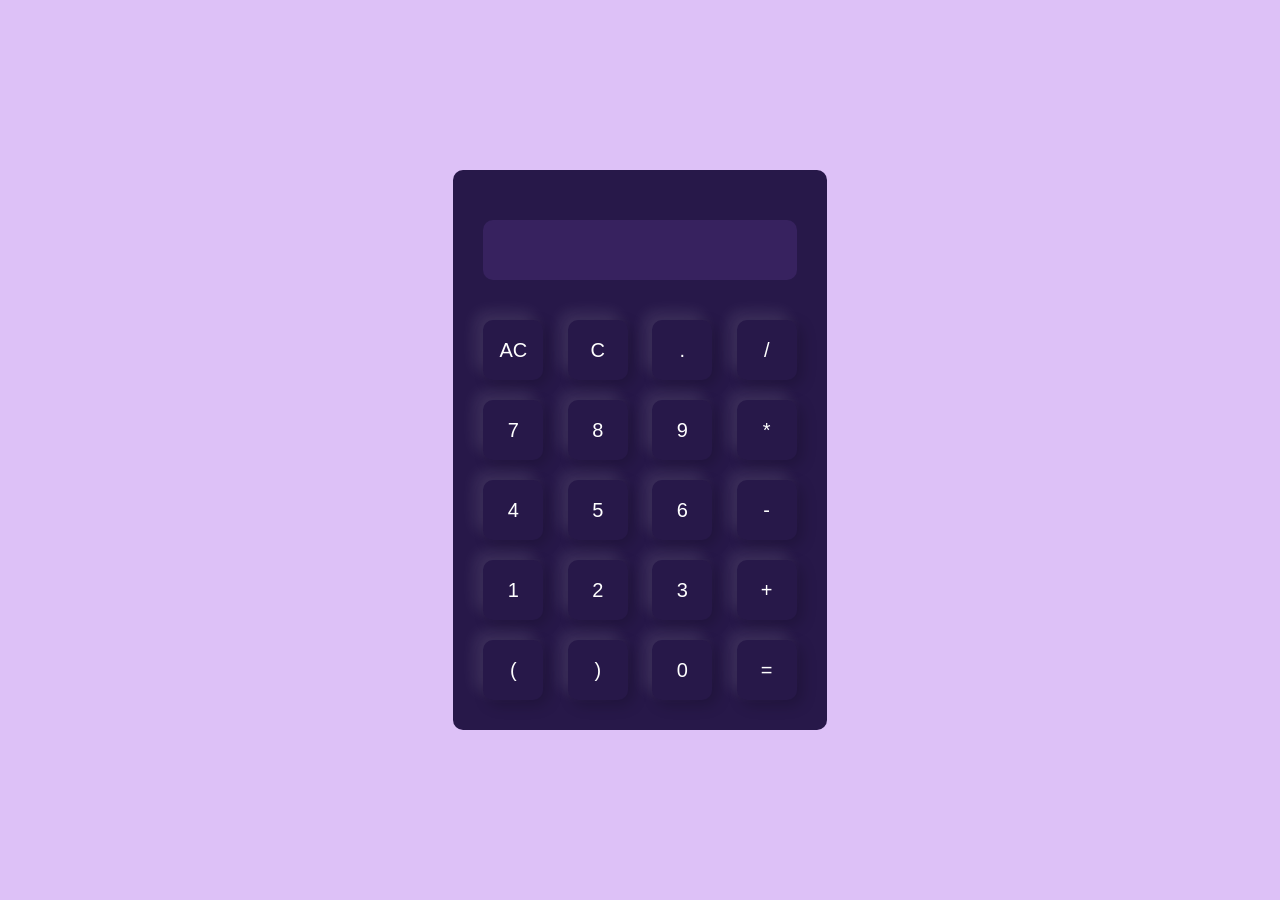
<file: index2.html>
<!DOCTYPE html>
<html lang="en">
<head>
    <meta name="viewport" content="width=device-width, initial-scale=1.0">
    <title>Calculator</title>
    <link rel="stylesheet" href="style2.css">
</head>
<body>
    <div class="container">
        <div class="calculator">
            <form>
                <div class="display">
                  <input type="text" name="display">  
                </div>
                <div>
                    <input type="button" value="AC" onclick="display.value = ''">
                    <input type="button" value="C" onclick="display.value = display.value.toString().slice(0,-1)">
                    <input type="button" value="." onclick="display.value += '.'">
                    <input type="button" value="/" onclick="display.value += '/'">
                </div>
                <div>
                    <input type="button" value="7" onclick="display.value += '7'">
                    <input type="button" value="8" onclick="display.value += '8'">
                    <input type="button" value="9" onclick="display.value += '9'">
                    <input type="button" value="*" onclick="display.value += '*'">
                </div>
                <div>
                    <input type="button" value="4" onclick="display.value += '4'">
                    <input type="button" value="5" onclick="display.value += '5'">
                    <input type="button" value="6" onclick="display.value += '6'">
                    <input type="button" value="-" onclick="display.value += '-'">
                </div>
                <div>
                    <input type="button" value="1" onclick="display.value += '1'">
                    <input type="button" value="2" onclick="display.value += '2'">
                    <input type="button" value="3" onclick="display.value += '3'">
                    <input type="button" value="+" onclick="display.value += '+'">
                </div>
                <div>
                    <input type="button" value="(" onclick="display.value += '('">
                    <input type="button" value=")" onclick="display.value += ')'">
                    <input type="button" value="0" onclick="display.value += '0'">
                    <input type="button" value="=" onclick ="display.value = eval(display.value)" class="equal">
                </div>
            </form>
        </div>
    </div>
</body>
</html>
</file>
<file: style2.css>
*{
    margin: 0;
    padding: 0;
    font-family: 'Poppins', sans-serif; 
    box-sizing: border-box;
}

.container{
    width: 100%;
    height: 100vh;
    background: rgba(183, 124, 237, 0.47);
    display: flex;
    align-items: center;
    justify-content: center;
}

.calculator{
    background: rgba(15, 2, 50, 0.881);
    padding: 20px;
    border-radius: 10px;
}

.calculator form input{ 
    border: 0;
    outline: 0;
    width: 60px;
    height: 60px;
    border-radius: 10px;
    box-shadow: -8px -8px 15px rgba(255, 255, 255, 0.1),5px 5px 15px rgba(0,0,0,0.2) ;
    background: transparent;
    font-size: 20px;
    color: white;
    cursor: pointer;
    margin: 10px;
}

form .display{
    display: flex;
    justify-content: flex-end;
    margin: 20px 0;
}

form .display input{
    text-align: right;
    flex: 1;
    font-size: 45px;
    box-shadow: none;
    background-color: rgba(88, 56, 139, 0.333);
}
</file>
